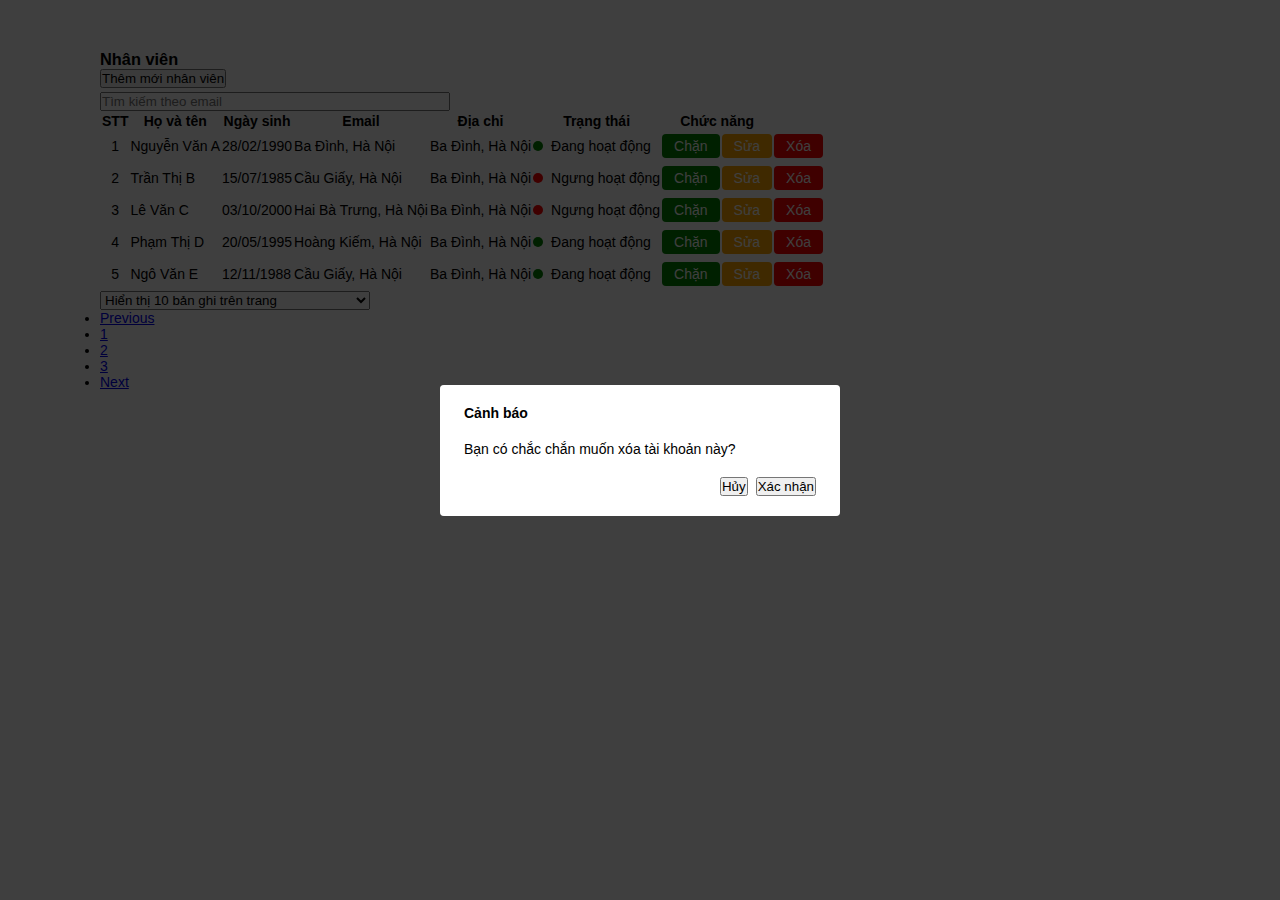
<file: HN-PTHB-JV240819 _AD_ThaiNamAn/index.html>
<!DOCTYPE html>
<html lang="en">
  <head>
    <meta charset="UTF-8" />
    <meta name="viewport" content="width=device-width, initial-scale=1.0" />
    <title>Document</title>
    <!-- Link bootstrap start -->
    <link
      rel="stylesheet"
      href="https://cdnjs.cloudflare.com/ajax/libs/font-awesome/6.5.1/css/all.min.css"
      integrity="sha512-DTOQO9RWCH3ppGqcWaEA1BIZOC6xxalwEsw9c2QQeAIftl+Vegovlnee1c9QX4TctnWMn13TZye+giMm8e2LwA=="
      crossorigin="anonymous"
      referrerpolicy="no-referrer"
    />

    <link
      href="https://cdn.jsdelivr.net/npm/bootstrap@5.0.2/dist/css/bootstrap.min.css"
      rel="stylesheet"
      integrity="sha384-EVSTQN3/azprG1Anm3QDgpJLIm9Nao0Yz1ztcQTwFspd3yD65VohhpuuCOmLASjC"
      crossorigin="anonymous"
    />
    <link rel="stylesheet" href="./CSS/index.css" />
    <!-- Link font awesome end-->
  </head>
  <body>
    <div class="w-[80%] m-auto mt-4 h-[100vh]">
      <main class="main">
        <header class="d-flex justify-content-between mb-3">
          <h3>Nhân viên</h3>
          <button class="btn btn-primary" id="add-btn">
            Thêm mới nhân viên
          </button>
        </header>
        <div class="d-flex align-items-center justify-content-end gap-2 mb-3">
          <input
            style="width: 350px"
            type="text"
            class="form-control"
            placeholder="Tìm kiếm theo email"
          />
          <i class="fa-solid fa-arrows-rotate" title="Refresh"></i>
        </div>
        <!-- Danh sách nhân viên -->
        <table class="table table-bordered table-hover table-striped">
          <thead>
            <tr>
              <th>STT</th>
              <th>Họ và tên</th>
              <th>Ngày sinh</th>
              <th>Email</th>
              <th>Địa chỉ</th>
              <th>Trạng thái</th>
              <th colspan="2">Chức năng</th>
            </tr>
          </thead>
          <tbody id="tbody">
            <!-- <tr>
              <td>1</td>
              <td>Nguyễn Văn A</td>
              <td>28/02/1990</td>
              <td>nvana@gmail.com</td>
              <td>Ba Đình, Hà Nội</td>
              <td>
                <div style="display: flex; align-items: center; gap: 8px">
                  <div class="status status-active"></div>
                  <span> Đang hoạt động</span>
                </div>
              </td>
              <td>
                <span class="button button-block">Chặn</span>
              </td>
              <td>
                <span class="button button-edit">Sửa</span>
              </td>
              <td><span class="button button-delete">Xóa</span></td>
            </tr> -->
            <!-- <tr>
              <td>2</td>
              <td>Trần Thị B</td>
              <td>15/07/1985</td>
              <td>ttb@gmail.com</td>
              <td>Cầu Giấy, Hà Nội</td>
              <td>
                <div style="display: flex; align-items: center; gap: 8px">
                  <div class="status status-stop"></div>
                  <span> Ngừng hoạt động</span>
                </div>
              </td>
              <td>
                <span class="button button-block">Bỏ chặn</span>
              </td>
              <td>
                <span class="button button-edit">Sửa</span>
              </td>
              <td><span class="button button-delete">Xóa</span></td>
            </tr>
            <tr>
              <td>3</td>
              <td>Lê Văn C</td>
              <td>03/10/2000</td>
              <td>lvc@gmail.com</td>
              <td>Hai Bà Trưng, Hà Nội</td>
              <td>
                <div style="display: flex; align-items: center; gap: 8px">
                  <div class="status status-stop"></div>
                  <span> Ngừng hoạt động</span>
                </div>
              </td>
              <td>
                <span class="button button-block">Bỏ chặn</span>
              </td>
              <td>
                <span class="button button-edit">Sửa</span>
              </td>
              <td><span class="button button-delete">Xóa</span></td>
            </tr>
            <tr>
              <td>4</td>
              <td>Phạm Thị D</td>
              <td>20/05/1995</td>
              <td>ptd@gmail.com</td>
              <td>Hoàn Kiếm, Hà Nội</td>
              <td>
                <div style="display: flex; align-items: center; gap: 8px">
                  <div class="status status-active"></div>
                  <span> Đang hoạt động</span>
                </div>
              </td>
              <td>
                <span class="button button-block">Chặn</span>
              </td>
              <td>
                <span class="button button-edit">Sửa</span>
              </td>
              <td><span class="button button-delete">Xóa</span></td>
            </tr>
            <tr>
              <td>5</td>
              <td>Ngô Văn E</td>
              <td>12/11/1988</td>
              <td>nve@gmail.com</td>
              <td>Cầu Giấy, Hà Nội</td>
              <td>
                <div style="display: flex; align-items: center; gap: 8px">
                  <div class="status status-active"></div>
                  <span> Đang hoạt động</span>
                </div>
              </td>
              <td>
                <span class="button button-block">Chặn</span>
              </td>
              <td>
                <span class="button button-edit">Sửa</span>
              </td>
              <td><span class="button button-delete">Xóa</span></td>
            </tr> -->
          </tbody>
        </table>
        <footer class="d-flex justify-content-end align-items-center gap-3">
          <select class="form-select">
            <option selected>Hiển thị 10 bản ghi trên trang</option>
            <option>Hiển thị 20 bản ghi trên trang</option>
            <option>Hiển thị 50 bản ghi trên trang</option>
            <option>Hiển thị 100 bản ghi trên trang</option>
          </select>
          <ul class="pagination">
            <li class="page-item">
              <a class="page-link" href="#">Previous</a>
            </li>
            <li class="page-item"><a class="page-link" href="#">1</a></li>
            <li class="page-item"><a class="page-link" href="#">2</a></li>
            <li class="page-item"><a class="page-link" href="#">3</a></li>
            <li class="page-item"><a class="page-link" href="#">Next</a></li>
          </ul>
        </footer>
      </main>
    </div>

    <!-- Form thêm mới nhân viên -->
    <div class="overlay add-form" id="add-form">
      <form class="form">
        <div class="d-flex justify-content-between align-items-center">
          <h4>Thêm mới nhân viên</h4>
          <i class="fa-solid fa-xmark"></i>
        </div>
        <div>
          <label class="form-label" for="userName">Họ và tên</label>
          <input
            id="userName"
            type="text"
            class="form-control"
            name="fullName"
          />
          <!-- <div class="form-text error">Họ và tên không được để trống.</div> -->
        </div>
        <div>
          <label class="form-label" for="dateOfBirth">Ngày sinh</label>
          <input
            id="dateOfBirth"
            type="date"
            class="form-control"
            name="date"
          />
        </div>
        <!-- <div class="form-text error">
          Ngày sinh không được lớn hơn ngày hiện tại.
        </div> -->
        <div>
          <label class="form-label" for="email">Email</label>
          <input id="email" type="email" class="form-control" name="email" />
        </div>
        <!-- <div class="form-text error">Email không được để trống.</div> -->
        <div>
          <label class="form-label" for="address">Địa chỉ</label>
          <textarea
            class="form-control"
            id="address"
            rows="3"
            name="address"
          ></textarea>
        </div>
        <div>
          <button class="w-100 btn btn-primary">Thêm mới</button>
        </div>
      </form>
    </div>

    <!-- Modal xác nhận chặn tài khoản -->
    <div class="overlay" hidden>
      <div class="modal-custom">
        <div class="modal-title">
          <h4>Cảnh báo</h4>
          <i class="fa-solid fa-xmark"></i>
        </div>
        <div class="modal-body-custom">
          <span>Bạn có chắc chắn muốn chặn tài khoản này?</span>
        </div>
        <div class="modal-footer-custom">
          <button class="btn btn-light">Hủy</button>
          <button class="btn btn-danger">Xác nhận</button>
        </div>
      </div>
    </div>

    <!-- Modal xác nhận xóa tài khoản -->
    <div class="overlay" hidden>
      <div class="modal-custom">
        <div class="modal-title">
          <h4>Cảnh báo</h4>
          <i class="fa-solid fa-xmark"></i>
        </div>
        <div class="modal-body-custom">
          <span>Bạn có chắc chắn muốn xóa tài khoản này?</span>
        </div>
        <div class="modal-footer-custom">
          <button class="btn btn-light">Hủy</button>
          <button class="btn btn-danger">Xác nhận</button>
        </div>
      </div>
    </div>
    <script src="./JS/index.js"></script>
  </body>
</html>
</file>
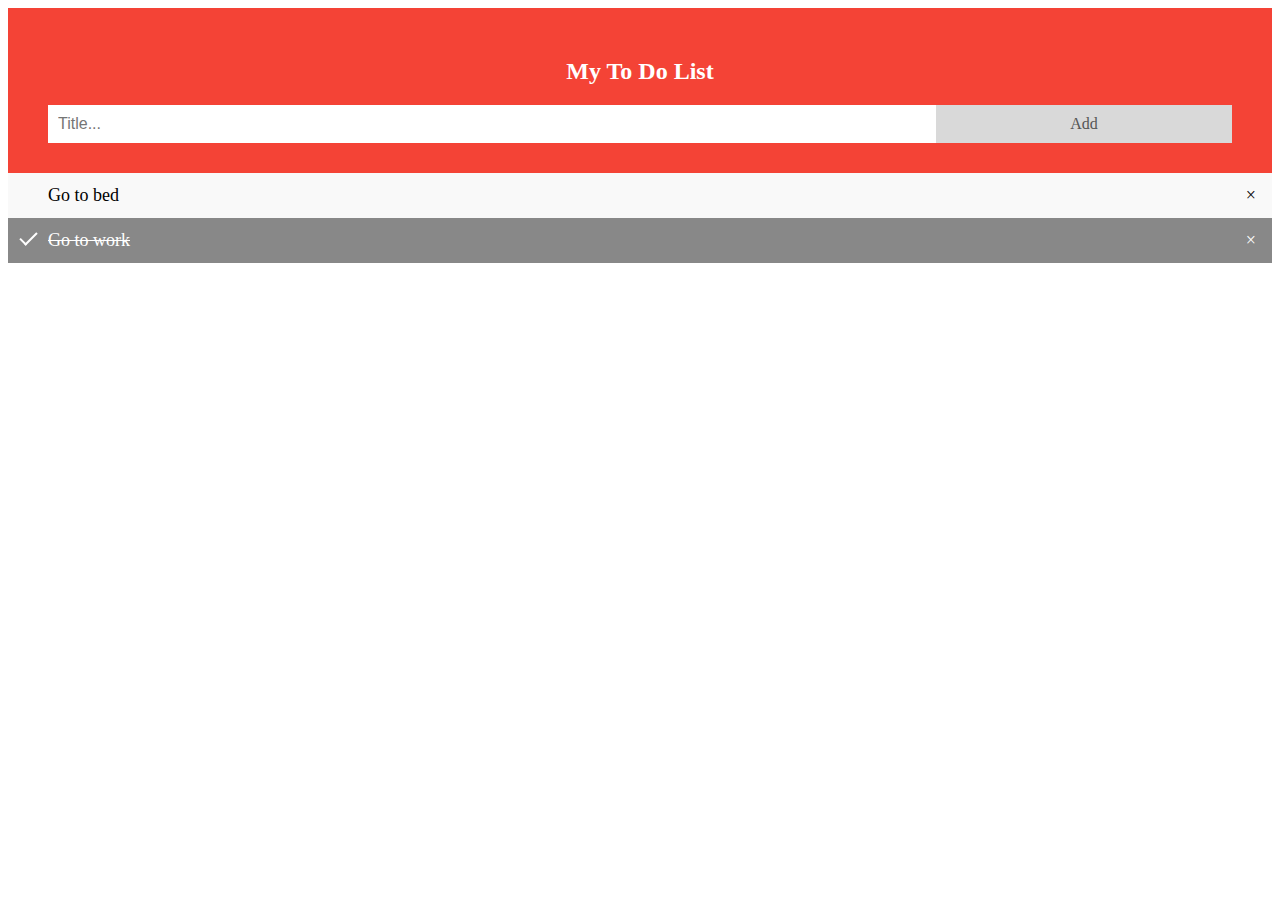
<file: Session15/Session15/session15.html>
<!DOCTYPE html>
<html lang="en">
  <head>
    <meta charset="UTF-8" />
    <meta name="viewport" content="width=device-width, initial-scale=1.0" />
    <title>Document</title>
    <link rel="stylesheet" href="style.css" />
  </head>
  <body>
    <div id="myDIV" class="header">
      <h2>My To Do List</h2>
      <input type="text" id="myInput" placeholder="Title..." />
      <span class="addBtn" id="addBtn">Add</span>
    </div>

    <ul id="myUL">
      <!-- <li>Hit the gym</li> -->
    </ul>
    <!-- <script src="./import-fake-data.js"></script> -->
    <script src="./app.js"></script>
  </body>
</html>
</file>
<file: HN-PTHB-JV240819 _AD_ThaiNamAn/CSS/index.css>
* {
  padding: 0;
  margin: 0;
  box-sizing: border-box;
}

body {
  font-size: 14px;
  font-family: sans-serif;
}

.main {
  /* height: 100vh; */
  margin: 50px 100px;
}

.fa-arrows-rotate {
  font-size: 20px;
  cursor: pointer;
  color: gray;
}

.fa-arrows-rotate:hover {
  color: rgb(184, 180, 180);
  transform: rotate(20deg);
  transition: all 0.5s linear;
}

.button {
  padding: 4px 12px;
  line-height: 30px;
  border-radius: 4px;
  color: #fff;
  cursor: pointer;
}

.button-edit {
  background-color: orange;
}

.button-delete {
  background-color: red;
}

.button-block {
  background-color: green;
}

td:first-child,
td:nth-child(6),
td:nth-child(7) {
  text-align: center;
}

.form-select {
  width: 270px !important;
}

.overlay {
  position: fixed;
  top: 0;
  right: 0;
  bottom: 0;
  left: 0;
  background-color: rgba(0, 0, 0, 0.5);
  display: flex;
  align-items: center;
  justify-content: center;
}

.form {
  background-color: #fff;
  width: 500px;
  padding: 20px 24px;
  border-radius: 4px;
  display: flex;
  flex-direction: column;
  gap: 12px;
}

.form-label {
  font-weight: 600;
  margin-bottom: 8px;
}

.fa-xmark {
  font-size: 20px;
  cursor: pointer;
}

.error {
  color: red !important;
}

.status-container {
  border: 1px solid #dadada;
  padding: 4px 8px;
  border-radius: 4px;
}

.status {
  height: 10px;
  width: 10px;
  border-radius: 50%;
  border: 1px solid transparent;
}

.status-active {
  background-color: green;
}

.status-stop {
  background-color: red;
}

.modal-custom {
  background-color: #fff;
  padding: 20px 24px;
  border-radius: 4px;
  width: 400px;
}

.modal-title {
  display: flex;
  align-items: center;
  justify-content: space-between;
}

.modal-body-custom {
  padding: 20px 0;
}

.modal-footer-custom {
  display: flex;
  justify-content: end;
  gap: 8px;
}

.pagination {
  margin-bottom: 0;
}

.add-form {
  display: none;
}
</file>
<file: Session15/Session15/style.css>
/* Include the padding and border in an element's total width and height */
* {
  box-sizing: border-box;
}

/* Remove margins and padding from the list */
ul {
  margin: 0;
  padding: 0;
}

/* Style the list items */
ul li {
  cursor: pointer;
  position: relative;
  padding: 12px 8px 12px 40px;
  background: #eee;
  font-size: 18px;
  transition: 0.2s;

  /* make the list items unselectable */
  -webkit-user-select: none;
  -moz-user-select: none;
  -ms-user-select: none;
  user-select: none;
}

/* Set all odd list items to a different color (zebra-stripes) */
ul li:nth-child(odd) {
  background: #f9f9f9;
}

/* Darker background-color on hover */
ul li:hover {
  background: #ddd;
}

/* When clicked on, add a background color and strike out text */
ul li.checked {
  background: #888;
  color: #fff;
  text-decoration: line-through;
}

/* Add a "checked" mark when clicked on */
ul li.checked::before {
  content: "";
  position: absolute;
  border-color: #fff;
  border-style: solid;
  border-width: 0 2px 2px 0;
  top: 10px;
  left: 16px;
  transform: rotate(45deg);
  height: 15px;
  width: 7px;
}

/* Style the close button */
.close {
  position: absolute;
  right: 0;
  top: 0;
  padding: 12px 16px 12px 16px;
}

.close:hover {
  background-color: #f44336;
  color: white;
}

/* Style the header */
.header {
  background-color: #f44336;
  padding: 30px 40px;
  color: white;
  text-align: center;
}

/* Clear floats after the header */
.header:after {
  content: "";
  display: table;
  clear: both;
}

/* Style the input */
input {
  margin: 0;
  border: none;
  border-radius: 0;
  width: 75%;
  padding: 10px;
  float: left;
  font-size: 16px;
}

/* Style the "Add" button */
.addBtn {
  padding: 10px;
  width: 25%;
  background: #d9d9d9;
  color: #555;
  float: left;
  text-align: center;
  font-size: 16px;
  cursor: pointer;
  transition: 0.3s;
  border-radius: 0;
}

.addBtn:hover {
  background-color: #bbb;
}
</file>
